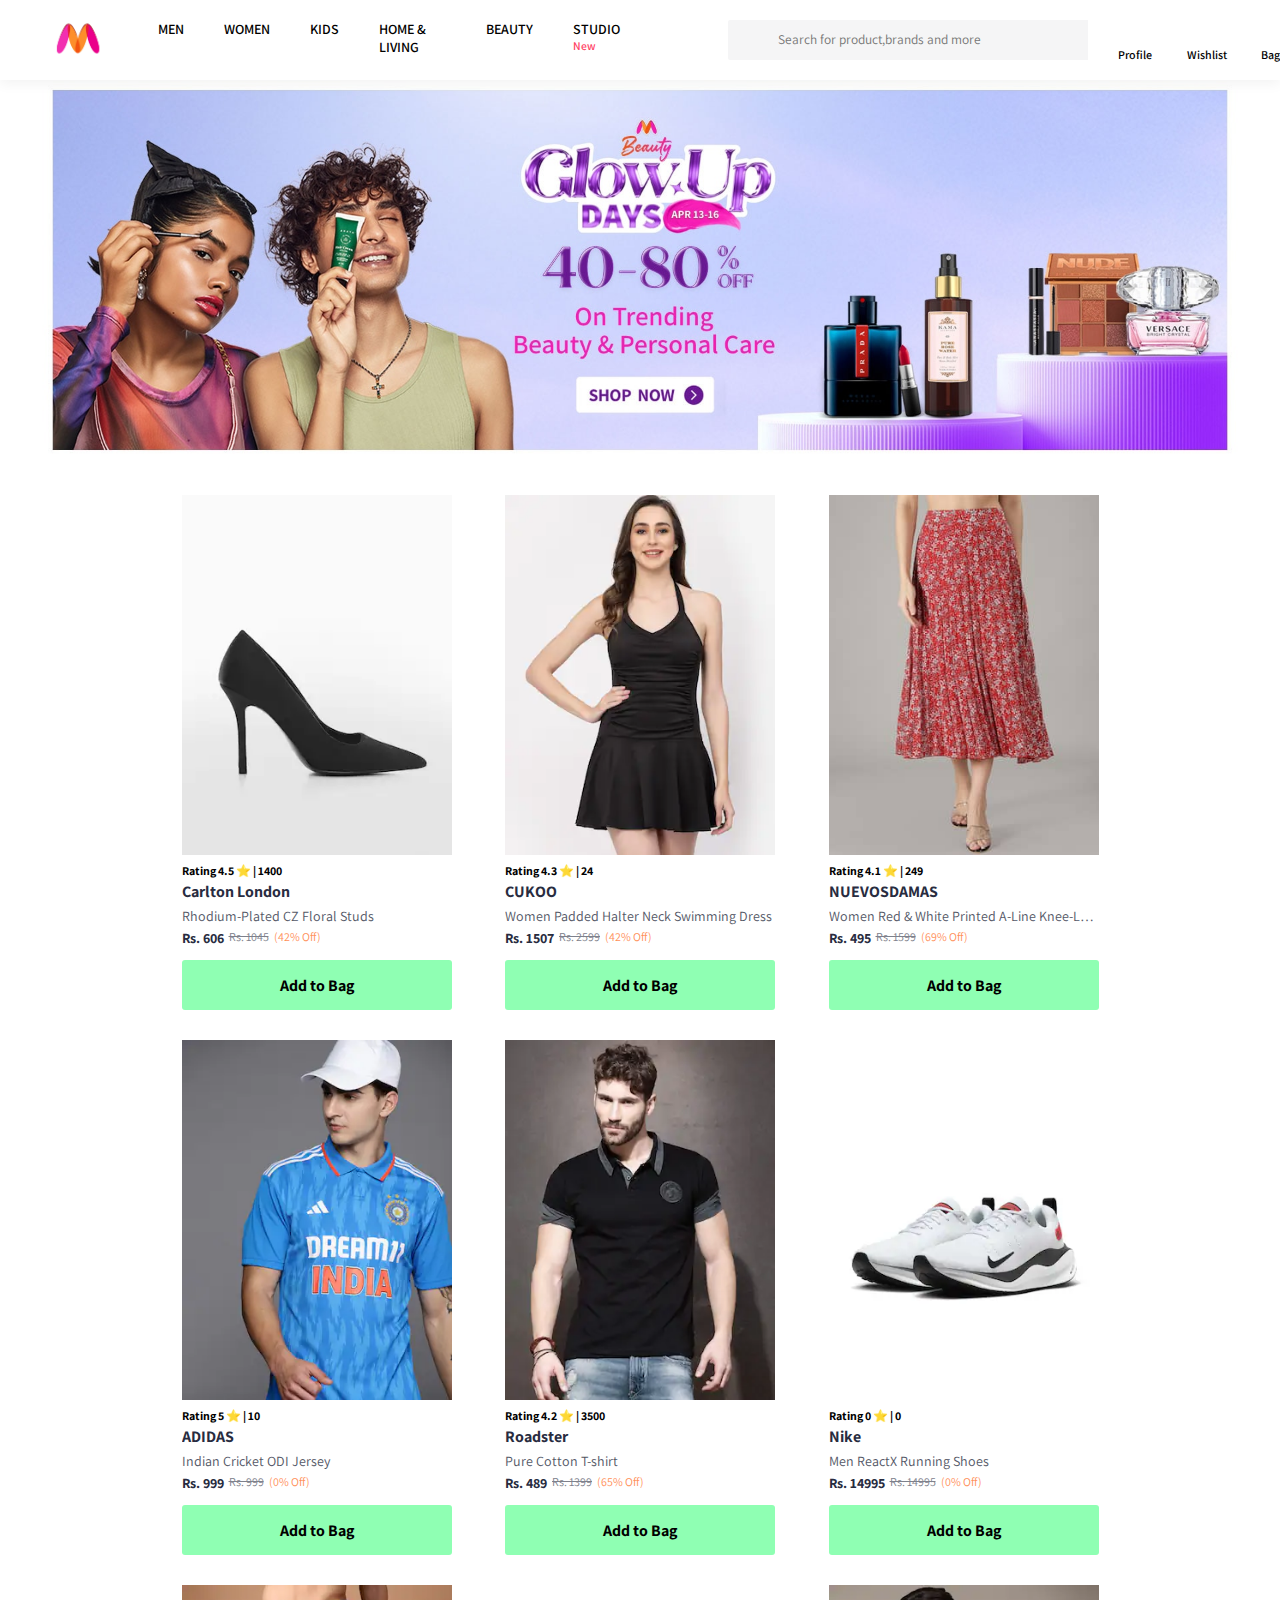
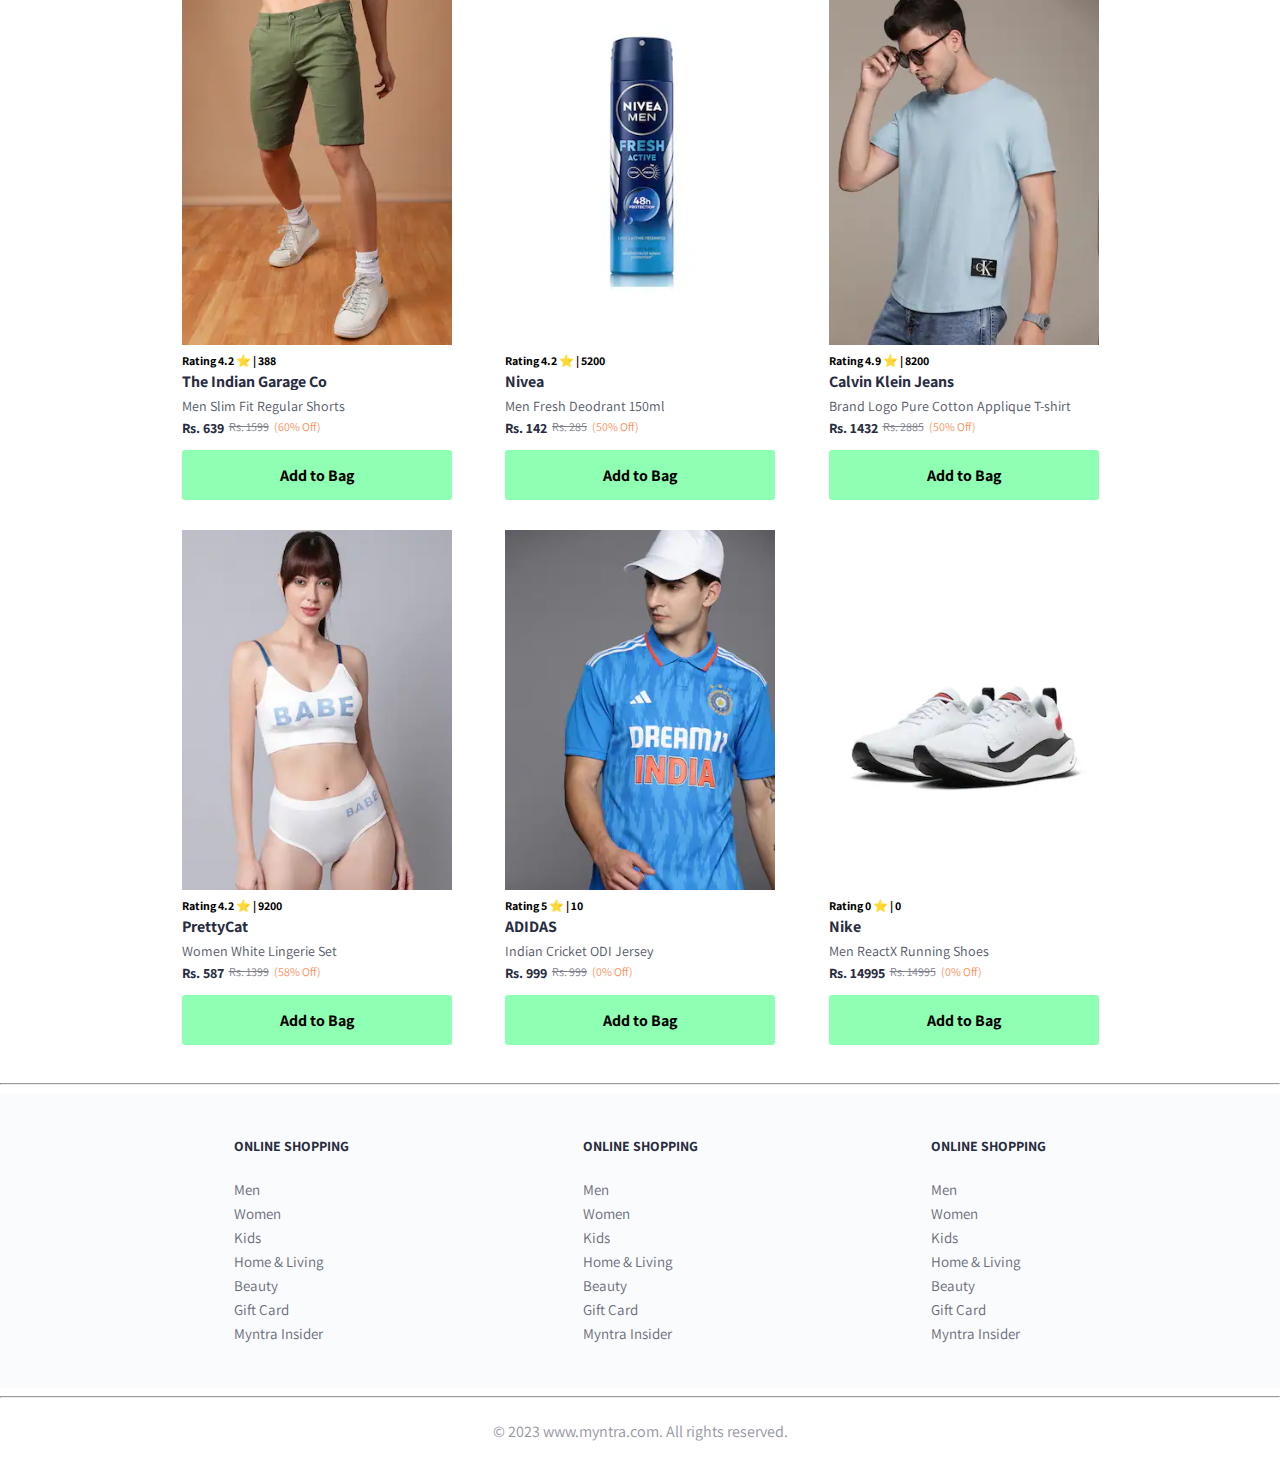
<file: Myntra Clone/html/index.html>
<!DOCTYPE html>
<html lang="en">
  <head>
    <meta charset="UTF-8" />
    <meta name="viewport" content="width=device-width, initial-scale=1.0" />
    <link rel="preconnect" href="https://fonts.googleapis.com" />
    <link rel="preconnect" href="https://fonts.gstatic.com" crossorigin />
    <link
      href="https://fonts.googleapis.com/css2?family=Assistant:wght@200..800&display=swap"
      rel="stylesheet"
    />
    <title>
      Online Shopping for Women, Men, Kids Fashion & Lifestyle - Myntra
    </title>
    <link
      rel="stylesheet"
      href="https://fonts.googleapis.com/css2?family=Material+Symbols+Outlined:opsz,wght,FILL,GRAD@20..48,100..700,0..1,-50..200"
    />

    <link
      rel="icon"
      type="image/png"
      href="[data-uri]"
      sizes="64x64"
    />
    <link
      rel="stylesheet"
      href="https://cdnjs.cloudflare.com/ajax/libs/font-awesome/6.5.1/css/all.min.css"
      integrity="sha512-DTOQO9RWCH3ppGqcWaEA1BIZOC6xxalwEsw9c2QQeAIftl+Vegovlnee1c9QX4TctnWMn13TZye+giMm8e2LwA=="
      crossorigin="anonymous"
      referrerpolicy="no-referrer"
    />
    <link rel="stylesheet" href="/Myntra Clone/css/style.css" />
  </head>
  <body>
    <div class="header">
      <div class="Home_logo">
        <a href="http://127.0.0.1:5500/Myntra%20Clone/index.html">
          <img src="/Myntra Clone/Images/Logo/mainlogo.png" />
        </a>
      </div>

      <div class="section1">
        <div class="men-div">
          <a class="men" href="#">MEN </a>
          <div class="dropbox">
            <div
              class="desktop-categoryContainer"
              data-index="0"
              data-group="men"
              data-color="#ee5f73"
              data-reactid="25"
            >
              <li class="desktop-oddColumnContent" data-reactid="26">
                <ul class="desktop-navBlock" data-reactid="27">
                  <li data-reactid="28">
                    <a
                      href="/men-topwear"
                      style="color: #ee5f73"
                      class="desktop-categoryName"
                      data-reactid="29"
                      >Topwear</a
                    >
                  </li>
                  <li data-reactid="30">
                    <a
                      href="/men-tshirts"
                      class="desktop-categoryLink"
                      data-reactid="31"
                      >T-Shirts</a
                    >
                  </li>
                  <li data-reactid="32">
                    <a
                      href="/men-casual-shirts"
                      class="desktop-categoryLink"
                      data-reactid="33"
                      >Casual Shirts</a
                    >
                  </li>
                  <li data-reactid="34">
                    <a
                      href="/men-formal-shirts"
                      class="desktop-categoryLink"
                      data-reactid="35"
                      >Formal Shirts</a
                    >
                  </li>
                  <li data-reactid="36">
                    <a
                      href="/men-sweatshirts"
                      class="desktop-categoryLink"
                      data-reactid="37"
                      >Sweatshirts</a
                    >
                  </li>
                  <li data-reactid="38">
                    <a
                      href="/men-sweaters"
                      class="desktop-categoryLink"
                      data-reactid="39"
                      >Sweaters</a
                    >
                  </li>
                  <li data-reactid="40">
                    <a
                      href="/men-jackets"
                      class="desktop-categoryLink"
                      data-reactid="41"
                      >Jackets</a
                    >
                  </li>
                  <li data-reactid="42">
                    <a
                      href="/men-blazers"
                      class="desktop-categoryLink"
                      data-reactid="43"
                      >Blazers &amp; Coats</a
                    >
                  </li>
                  <li data-reactid="44">
                    <a
                      href="/men-suits"
                      class="desktop-categoryLink"
                      data-reactid="45"
                      >Suits</a
                    >
                  </li>
                  <li data-reactid="46">
                    <a
                      href="/rain-jacket"
                      class="desktop-categoryLink"
                      data-reactid="47"
                      >Rain Jackets</a
                    >
                  </li>
                  <div class="desktop-hrLine" data-reactid="48"></div>
                  <li data-reactid="49">
                    <a
                      href="/men-ethnic-wear"
                      style="color: #ee5f73"
                      class="desktop-categoryName"
                      data-reactid="50"
                      >Indian &amp; Festive Wear</a
                    >
                  </li>
                  <li data-reactid="51">
                    <a
                      href="/men-kurtas"
                      class="desktop-categoryLink"
                      data-reactid="52"
                      >Kurtas &amp; Kurta Sets</a
                    >
                  </li>
                  <li data-reactid="53">
                    <a
                      href="/sherwani"
                      class="desktop-categoryLink"
                      data-reactid="54"
                      >Sherwanis</a
                    >
                  </li>
                  <li data-reactid="55">
                    <a
                      href="/nehru-jackets"
                      class="desktop-categoryLink"
                      data-reactid="56"
                      >Nehru Jackets</a
                    >
                  </li>
                  <li data-reactid="57">
                    <a
                      href="/dhoti"
                      class="desktop-categoryLink"
                      data-reactid="58"
                      >Dhotis</a
                    >
                  </li>
                </ul>
              </li>
              <li
                class="desktop-evenColumnContent desktop-oddColumnContent"
                data-reactid="59"
              >
                <ul class="desktop-navBlock" data-reactid="60">
                  <li data-reactid="61">
                    <a
                      href="/men-bottomwear"
                      style="color: #ee5f73"
                      class="desktop-categoryName"
                      data-reactid="62"
                      >Bottomwear</a
                    >
                  </li>
                  <li data-reactid="63">
                    <a
                      href="/men-jeans"
                      class="desktop-categoryLink"
                      data-reactid="64"
                      >Jeans</a
                    >
                  </li>
                  <li data-reactid="65">
                    <a
                      href="/men-casual-trousers"
                      class="desktop-categoryLink"
                      data-reactid="66"
                      >Casual Trousers</a
                    >
                  </li>
                  <li data-reactid="67">
                    <a
                      href="/men-formal-trousers"
                      class="desktop-categoryLink"
                      data-reactid="68"
                      >Formal Trousers</a
                    >
                  </li>
                  <li data-reactid="69">
                    <a
                      href="/mens-shorts"
                      class="desktop-categoryLink"
                      data-reactid="70"
                      >Shorts</a
                    >
                  </li>
                  <li data-reactid="71">
                    <a
                      href="/men-trackpants"
                      class="desktop-categoryLink"
                      data-reactid="72"
                      >Track Pants &amp; Joggers</a
                    >
                  </li>
                  <div class="desktop-hrLine" data-reactid="73"></div>
                  <li data-reactid="74">
                    <a
                      href="/men-innerwear"
                      style="color: #ee5f73"
                      class="desktop-categoryName"
                      data-reactid="75"
                      >Innerwear &amp; Sleepwear</a
                    >
                  </li>
                  <li data-reactid="76">
                    <a
                      href="/men-briefs-and-trunks"
                      class="desktop-categoryLink"
                      data-reactid="77"
                      >Briefs &amp; Trunks</a
                    >
                  </li>
                  <li data-reactid="78">
                    <a
                      href="/men-boxers"
                      class="desktop-categoryLink"
                      data-reactid="79"
                      >Boxers</a
                    >
                  </li>
                  <li data-reactid="80">
                    <a
                      href="/men-innerwear-vests"
                      class="desktop-categoryLink"
                      data-reactid="81"
                      >Vests</a
                    >
                  </li>
                  <li data-reactid="82">
                    <a
                      href="/men-nightwear"
                      class="desktop-categoryLink"
                      data-reactid="83"
                      >Sleepwear &amp; Loungewear</a
                    >
                  </li>
                  <li data-reactid="84">
                    <a
                      href="/men-thermals"
                      class="desktop-categoryLink"
                      data-reactid="85"
                      >Thermals</a
                    >
                  </li>
                  <div class="desktop-hrLine" data-reactid="86"></div>
                  <li data-reactid="87">
                    <a
                      href="/men-plus-size"
                      style="color: #ee5f73"
                      class="desktop-categoryName"
                      data-reactid="88"
                      >Plus Size</a
                    >
                  </li>
                </ul>
              </li>
              <li class="desktop-oddColumnContent" data-reactid="89">
                <ul class="desktop-navBlock" data-reactid="90">
                  <li data-reactid="91">
                    <a
                      href="/men-footwear"
                      style="color: #ee5f73"
                      class="desktop-categoryName"
                      data-reactid="92"
                      >Footwear</a
                    >
                  </li>
                  <li data-reactid="93">
                    <a
                      href="/men-casual-shoes"
                      class="desktop-categoryLink"
                      data-reactid="94"
                      >Casual Shoes</a
                    >
                  </li>
                  <li data-reactid="95">
                    <a
                      href="/men-sports-shoes"
                      class="desktop-categoryLink"
                      data-reactid="96"
                      >Sports Shoes</a
                    >
                  </li>
                  <li data-reactid="97">
                    <a
                      href="/men-formal-shoes"
                      class="desktop-categoryLink"
                      data-reactid="98"
                      >Formal Shoes</a
                    >
                  </li>
                  <li data-reactid="99">
                    <a
                      href="/men-sneakers"
                      class="desktop-categoryLink"
                      data-reactid="100"
                      >Sneakers</a
                    >
                  </li>
                  <li data-reactid="101">
                    <a
                      href="/men-sandals"
                      class="desktop-categoryLink"
                      data-reactid="102"
                      >Sandals &amp; Floaters</a
                    >
                  </li>
                  <li data-reactid="103">
                    <a
                      href="/men-flip-flops"
                      class="desktop-categoryLink"
                      data-reactid="104"
                      >Flip Flops</a
                    >
                  </li>
                  <li data-reactid="105">
                    <a
                      href="/men-socks"
                      class="desktop-categoryLink"
                      data-reactid="106"
                      >Socks</a
                    >
                  </li>
                  <div class="desktop-hrLine" data-reactid="107"></div>
                  <li data-reactid="108">
                    <a
                      href="/men-personal-care"
                      style="color: #ee5f73"
                      class="desktop-categoryName"
                      data-reactid="109"
                      >Personal Care &amp; Grooming</a
                    >
                  </li>
                  <li data-reactid="110">
                    <a
                      href="/men-sunglasses"
                      style="color: #ee5f73"
                      class="desktop-categoryName"
                      data-reactid="111"
                      >Sunglasses &amp; Frames</a
                    >
                  </li>
                  <li data-reactid="112">
                    <a
                      href="/mens-watches"
                      style="color: #ee5f73"
                      class="desktop-categoryName"
                      data-reactid="113"
                      >Watches</a
                    >
                  </li>
                </ul>
              </li>
              <li
                class="desktop-evenColumnContent desktop-oddColumnContent"
                data-reactid="114"
              >
                <ul class="desktop-navBlock" data-reactid="115">
                  <li data-reactid="116">
                    <a
                      href="/men-sports-wear"
                      style="color: #ee5f73"
                      class="desktop-categoryName"
                      data-reactid="117"
                      >Sports &amp; Active Wear</a
                    >
                  </li>
                  <li data-reactid="118">
                    <a
                      href="/men-sports-shoes"
                      class="desktop-categoryLink"
                      data-reactid="119"
                      >Sports Shoes</a
                    >
                  </li>
                  <li data-reactid="120">
                    <a
                      href="/men-sports-sandals"
                      class="desktop-categoryLink"
                      data-reactid="121"
                      >Sports Sandals</a
                    >
                  </li>
                  <li data-reactid="122">
                    <a
                      href="/men-sports-wear-tshirts"
                      class="desktop-categoryLink"
                      data-reactid="123"
                      >Active T-Shirts</a
                    >
                  </li>
                  <li data-reactid="124">
                    <a
                      href="/men-trackpants-shorts"
                      class="desktop-categoryLink"
                      data-reactid="125"
                      >Track Pants &amp; Shorts</a
                    >
                  </li>
                  <li data-reactid="126">
                    <a
                      href="/men-tracksuits"
                      class="desktop-categoryLink"
                      data-reactid="127"
                      >Tracksuits</a
                    >
                  </li>
                  <li data-reactid="128">
                    <a
                      href="/men-sports-jackets"
                      class="desktop-categoryLink"
                      data-reactid="129"
                      >Jackets &amp; Sweatshirts</a
                    >
                  </li>
                  <li data-reactid="130">
                    <a
                      href="/men-sports-accessories"
                      class="desktop-categoryLink"
                      data-reactid="131"
                      >Sports Accessories</a
                    >
                  </li>
                  <li data-reactid="132">
                    <a
                      href="/men-swimwear"
                      class="desktop-categoryLink"
                      data-reactid="133"
                      >Swimwear</a
                    >
                  </li>
                  <div class="desktop-hrLine" data-reactid="134"></div>
                  <li data-reactid="135">
                    <a
                      href="/gadgets"
                      style="color: #ee5f73"
                      class="desktop-categoryName"
                      data-reactid="136"
                      >Gadgets</a
                    >
                  </li>
                  <li data-reactid="137">
                    <a
                      href="/smart-wearables"
                      class="desktop-categoryLink"
                      data-reactid="138"
                      >Smart Wearables</a
                    >
                  </li>
                  <li data-reactid="139">
                    <a
                      href="/smart-wearables?f=Categories%3AFitness%20Bands"
                      class="desktop-categoryLink"
                      data-reactid="140"
                      >Fitness Gadgets</a
                    >
                  </li>
                  <li data-reactid="141">
                    <a
                      href="/headphones"
                      class="desktop-categoryLink"
                      data-reactid="142"
                      >Headphones</a
                    >
                  </li>
                  <li data-reactid="143">
                    <a
                      href="/speakers"
                      class="desktop-categoryLink"
                      data-reactid="144"
                      >Speakers</a
                    >
                  </li>
                </ul>
              </li>
              <li class="desktop-oddColumnContent" data-reactid="145">
                <ul class="desktop-navBlock" data-reactid="146">
                  <li data-reactid="147">
                    <a
                      href="/men-accessories"
                      style="color: #ee5f73"
                      class="desktop-categoryName"
                      data-reactid="148"
                      >Fashion Accessories</a
                    >
                  </li>
                  <li data-reactid="149">
                    <a
                      href="/men-wallets"
                      class="desktop-categoryLink"
                      data-reactid="150"
                      >Wallets</a
                    >
                  </li>
                  <li data-reactid="151">
                    <a
                      href="/men-belts"
                      class="desktop-categoryLink"
                      data-reactid="152"
                      >Belts</a
                    >
                  </li>
                  <li data-reactid="153">
                    <a
                      href="/perfumes"
                      class="desktop-categoryLink"
                      data-reactid="154"
                      >Perfumes &amp; Body Mists</a
                    >
                  </li>
                  <li data-reactid="155">
                    <a
                      href="/trimmer"
                      class="desktop-categoryLink"
                      data-reactid="156"
                      >Trimmers</a
                    >
                  </li>
                  <li data-reactid="157">
                    <a
                      href="/deodorant"
                      class="desktop-categoryLink"
                      data-reactid="158"
                      >Deodorants</a
                    >
                  </li>
                  <li data-reactid="159">
                    <a
                      href="/men-belts-ties"
                      class="desktop-categoryLink"
                      data-reactid="160"
                      >Ties, Cufflinks &amp; Pocket Squares</a
                    >
                  </li>
                  <li data-reactid="161">
                    <a
                      href="/men-accessory-gift-set"
                      class="desktop-categoryLink"
                      data-reactid="162"
                      >Accessory Gift Sets</a
                    >
                  </li>
                  <li data-reactid="163">
                    <a
                      href="/men-caps"
                      class="desktop-categoryLink"
                      data-reactid="164"
                      >Caps &amp; Hats</a
                    >
                  </li>
                  <li data-reactid="165">
                    <a
                      href="/men-gloves-mufflers-scarves"
                      class="desktop-categoryLink"
                      data-reactid="166"
                      >Mufflers, Scarves &amp; Gloves</a
                    >
                  </li>
                  <li data-reactid="167">
                    <a
                      href="/mobile-phone-cases"
                      class="desktop-categoryLink"
                      data-reactid="168"
                      >Phone Cases</a
                    >
                  </li>
                  <li data-reactid="169">
                    <a
                      href="/men-jewellery"
                      class="desktop-categoryLink"
                      data-reactid="170"
                      >Rings &amp; Wristwear</a
                    >
                  </li>
                  <li data-reactid="171">
                    <a
                      href="/helmets"
                      class="desktop-categoryLink"
                      data-reactid="172"
                      >Helmets</a
                    >
                  </li>
                  <div class="desktop-hrLine" data-reactid="173"></div>
                  <li data-reactid="174">
                    <a
                      href="/men-bags-backpacks"
                      style="color: #ee5f73"
                      class="desktop-categoryName"
                      data-reactid="175"
                      >Bags &amp; Backpacks</a
                    >
                  </li>
                  <li data-reactid="176">
                    <a
                      href="/trolley-bags"
                      style="color: #ee5f73"
                      class="desktop-categoryName"
                      data-reactid="177"
                      >Luggages &amp; Trolleys</a
                    >
                  </li>
                </ul>
              </li>
            </div>
          </div>
        </div>

        <a class="women" href="#">WOMEN</a>

        <a class="kids" href="#">KIDS</a>
        <a class="home" href="#">HOME & LIVING</a>
        <a class="beauty" href="#">BEAUTY</a>

        <a href="#">STUDIO <sup style="color: #ff3f63">New</sup> </a>
      </div>
      <div class="searchbar-div">
        <button class="search-icon">
          <i class="fa-solid fa-magnifying-glass fa-lg"></i>
        </button>
        <input
          id="searchbar-input"
          placeholder="Search for product,brands and more "
        />
      </div>
      <div class="section2">
        <div class="section2-profile">
          <i class="icon fa-regular fa-user fa-xl"></i>
          <span class="text">Profile</span>
        </div>
        <div class="section2-wish">
          <i class="icon fa-regular fa-heart fa-xl"></i>
          <span class="text">Wishlist</span>
        </div>
        <div class="section2-bag">
          <a href="/Myntra Clone/html/bag.html">
            <i class="icon fa-solid fa-bag-shopping fa-xl"></i>
            <a class="text">Bag</a>
            <span class="bag-item-count">0</span>
          </a>
        </div>
      </div>
    </div>

    <div class="hero">
      <img class="hero-img" src="../Images/Item-Images/hero.png" />
    </div>
    <main>
      <div class="items-container"></div>
    </main>
    <hr />
    <footer>
      <div class="footer_container">
        <div class="footer_column">
          <h3>ONLINE SHOPPING</h3>

          <a href="#">Men</a>
          <a href="#">Women</a>
          <a href="#">Kids</a>
          <a href="#">Home & Living</a>
          <a href="#">Beauty</a>
          <a href="#">Gift Card</a>
          <a href="#">Myntra Insider</a>
        </div>

        <div class="footer_column">
          <h3>ONLINE SHOPPING</h3>

          <a href="#">Men</a>
          <a href="#">Women</a>
          <a href="#">Kids</a>
          <a href="#">Home & Living</a>
          <a href="#">Beauty</a>
          <a href="#">Gift Card</a>
          <a href="#">Myntra Insider</a>
        </div>

        <div class="footer_column">
          <h3>ONLINE SHOPPING</h3>

          <a href="#">Men</a>
          <a href="#">Women</a>
          <a href="#">Kids</a>
          <a href="#">Home & Living</a>
          <a href="#">Beauty</a>
          <a href="#">Gift Card</a>
          <a href="#">Myntra Insider</a>
        </div>
      </div>
      <hr />

      <div class="copyright">© 2023 www.myntra.com. All rights reserved.</div>
    </footer>
    <script src="../scripts/items.js"></script>
    <script src="/Myntra Clone/scripts/index.js"></script>
  </body>
</html>
</file>
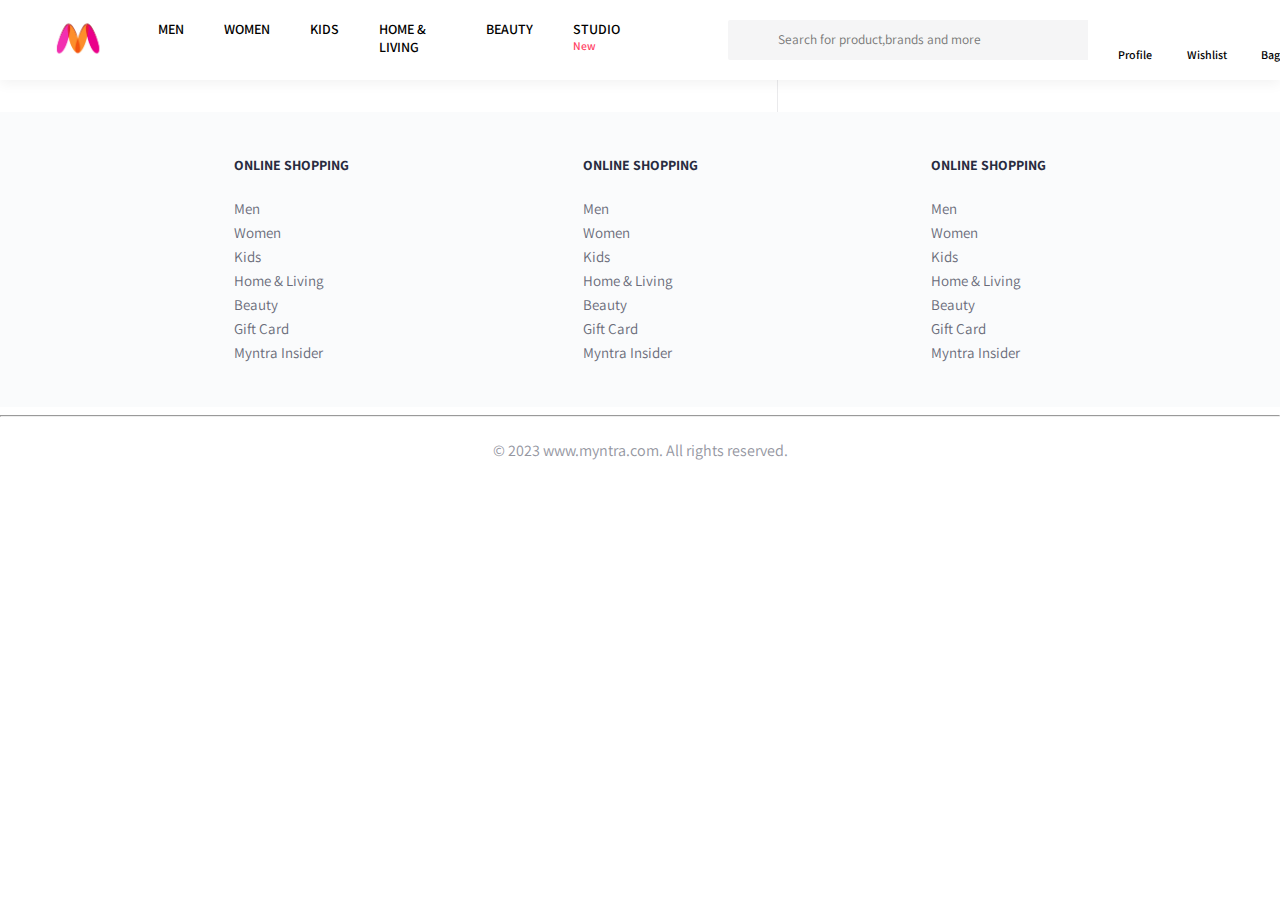
<file: Myntra Clone/html/bag.html>
<!DOCTYPE html>
<html lang="en">
  <head>
    <title>Myntra Clone</title>

    <link rel="stylesheet" href="../css/bag.css" />

    <meta charset="UTF-8" />
    <meta name="viewport" content="width=device-width, initial-scale=1.0" />
    <link rel="preconnect" href="https://fonts.googleapis.com" />
    <link rel="preconnect" href="https://fonts.gstatic.com" crossorigin />
    <link
      href="https://fonts.googleapis.com/css2?family=Assistant:wght@200..800&display=swap"
      rel="stylesheet"
    />
    <title>
      Online Shopping for Women, Men, Kids Fashion & Lifestyle - Myntra
    </title>
    <link
      rel="stylesheet"
      href="https://fonts.googleapis.com/css2?family=Material+Symbols+Outlined:opsz,wght,FILL,GRAD@20..48,100..700,0..1,-50..200"
    />

    <link
      rel="icon"
      type="image/png"
      href="[data-uri]"
      sizes="64x64"
    />
    <link
      rel="stylesheet"
      href="https://cdnjs.cloudflare.com/ajax/libs/font-awesome/6.5.1/css/all.min.css"
      integrity="sha512-DTOQO9RWCH3ppGqcWaEA1BIZOC6xxalwEsw9c2QQeAIftl+Vegovlnee1c9QX4TctnWMn13TZye+giMm8e2LwA=="
      crossorigin="anonymous"
      referrerpolicy="no-referrer"
    />
    <link rel="stylesheet" href="/Myntra Clone/css/style.css" />
  </head>
  <body>
    <div class="header">
      <div class="Home_logo">
        <a href="../html/index.html">
          <img src="/Myntra Clone/Images/Logo/mainlogo.png" />
        </a>
      </div>

      <div class="section1">
        <a id="men" href="#">MEN</a>
        <a id="women " href="#">WOMEN</a>
        <a id="kids" href="#">KIDS</a>
        <a id="home" href="#">HOME & LIVING</a>
        <a id="beauty" href="#">BEAUTY</a>
        <a href="#">STUDIO <sup style="color: #ff3f63">New</sup> </a>
      </div>
      <div class="searchbar-div">
        <button class="search-icon">
          <i class="fa-solid fa-magnifying-glass fa-lg"></i>
        </button>
        <input
          id="searchbar-input"
          placeholder="Search for product,brands and more "
        />
      </div>
      <div class="section2">
        <div class="section2-profile">
          <i class="icon fa-regular fa-user fa-xl"></i>
          <span class="text">Profile</span>
        </div>
        <div class="section2-wish">
          <i class="icon fa-regular fa-heart fa-xl"></i>
          <span class="text">Wishlist</span>
        </div>
        <div class="section2-bag">
          <a href="/Myntra Clone/html/bag.html">
            <i class="icon fa-solid fa-bag-shopping fa-xl"></i>
            <a class="text">Bag</a>
            <span class="bag-item-count">0</span>
          </a>
        </div>
      </div>
    </div>
    <main>
      <div class="bag-page">
        <div class="bag-items-container"></div>
        <div class="bag-summary"></div>
      </div>
    </main>
    <footer>
      <div class="footer_container">
        <div class="footer_column">
          <h3>ONLINE SHOPPING</h3>

          <a href="#">Men</a>
          <a href="#">Women</a>
          <a href="#">Kids</a>
          <a href="#">Home & Living</a>
          <a href="#">Beauty</a>
          <a href="#">Gift Card</a>
          <a href="#">Myntra Insider</a>
        </div>

        <div class="footer_column">
          <h3>ONLINE SHOPPING</h3>

          <a href="#">Men</a>
          <a href="#">Women</a>
          <a href="#">Kids</a>
          <a href="#">Home & Living</a>
          <a href="#">Beauty</a>
          <a href="#">Gift Card</a>
          <a href="#">Myntra Insider</a>
        </div>

        <div class="footer_column">
          <h3>ONLINE SHOPPING</h3>

          <a href="#">Men</a>
          <a href="#">Women</a>
          <a href="#">Kids</a>
          <a href="#">Home & Living</a>
          <a href="#">Beauty</a>
          <a href="#">Gift Card</a>
          <a href="#">Myntra Insider</a>
        </div>
      </div>
      <hr />

      <div class="copyright">© 2023 www.myntra.com. All rights reserved.</div>
    </footer>

    <script src="../scripts/items.js"></script>
    <script src="../scripts/index.js"></script>
    <script src="../scripts/bag.js"></script>
  </body>
</html>
</file>
<file: Myntra Clone/css/style.css>
* {
  font-family: Assistant, -apple-system, BlinkMacSystemFont, Segoe UI, Roboto,
    Helvetica, Arial, sans-serif;
  color: #000;
}
body {
  margin: 0;
}
.header {
  height: 80px;
  width: 1350 px;
  background-color: fff;
  position: relative;
  top: 0;
  right: 0;
  left: 0;
  z-index: 10;
  display: flex;
  align-items: center;
  justify-content: flex-start;
  font-size: 16px;
  font-weight: 600;
  box-shadow: 0 4px 12px 0 rgba(0, 0, 0, 0.05);
}
.Home_logo {
  height: 80px;
  background-size: contain;
  background-repeat: no-repeat;
  display: flex;
  justify-content: space-evenly;
}
.Home_logo img {
  height: 45px;
  margin-left: 20px;
  padding-top: 16px;
}
a {
  text-decoration: none;
}
/* Section 1 */

.section1 {
  position: relative;
  width: 600px;
  /* height: 40px; */
  display: flex;
  font-size: 14px;
  /* align-items: center; */
  justify-content: space-between;
  margin-right: 80px;

  /* padding: 8px 10px 10px 10px; */
}
.section1 ul {
  width: 100%;
  display: flex;
  justify-content: space-between;
  align-items: center;
  padding-left: 0px;
}
.section1 a {
  padding: 20px;
}

/* #men {
  border-bottom-color: white;
  border-bottom-style: solid;
  border-bottom-width: 4px;
} */

/* Search Bar Section  */
.searchbar-div {
  height: 40px;
  width: 360px;
  display: flex;
  margin-top: 20px;
  margin-bottom: 20px;
  margin-right: 30px;
}

.search-icon {
  border: none;
  width: 40px;
  height: 40px;
  background-color: #f5f5f6;
  border-top-left-radius: 2px;
  border-bottom-left-radius: 2px;
  padding-left: 20px;
  padding-right: 20px;
}
.search-icon i {
  position: relative;
  right: 7.5px;
}

#searchbar-input {
  border: none;
  width: 325px;
  background-color: #f5f5f6;
  padding: 8px 10px 10px;

  border: 1px solid #ccc; /* Add border to input */
  border-left: none; /* Remove right border to avoid duplication with icon */

  border: hidden;
}
.searchbar-div:focus-within #searchbar-input,
.searchbar-div:focus-within .search-icon {
  background-color: white;
  border: 2px solid #f5f5f6;
  outline: none;
}

.searchbar-div:focus-within #searchbar-input {
  border-left: none;
}

.searchbar-div:focus-within .search-icon {
  border-right: none;
}

/* Section 2 */
.section2 {
  display: flex;
  position: relative;
  top: 7px;
  font-size: 12px;
  justify-content: space-between;

  height: 80px;
  width: 190px;
}
.section2-profile {
  display: flex;
  flex-direction: column;
  justify-content: center;
  align-items: center;
  cursor: pointer;
}
.section2-wish {
  display: flex;
  flex-direction: column;
  justify-content: center;
  align-items: center;
  cursor: pointer;
}
.section2-bag {
  display: flex;
  flex-direction: column;
  justify-content: center;
  align-items: center;
  cursor: pointer;
  margin-top: 15px;
}

.icon {
  display: block;

  margin: 0 0 15px;
}
.text {
  display: block;
} /* Initial styling for .dropbox */
.dropbox {
  /* Your styles for the .dropbox element */
  left: 100%;
  transform: translateX(-50%); /* Center the .dropbox horizontally */
  height: 440px;
  width: 1135px;
  z-index: 1;
  visibility: hidden;
  position: absolute;
  top: 70px; /* Adjust this value as needed */
  background-color: #fff;
  transition: all 0.2s ease-out;
  box-shadow: inset 0 0 8px rgba(0, 0, 0, 0.1);
  pointer-events: auto;
  display: flex;
  justify-content: center;
  padding-top: 10px;
}
.desktop-hrLine {
  width: 140px;
  height: 1px;
  margin: 12px 0 0 25px;
  background-color: #eaeaec;
}
.dropbox ul {
  display: inline;
  li {
    margin-bottom: 7px;
  }
}

.men-div {
  display: flex;
  flex-direction: column;
}

.men-div:hover .dropbox {
  visibility: visible;
}
.men {
  margin-bottom: 1px; /* Add a small margin to prevent layout shift */
  border-bottom: 4px solid transparent; /* Add transparent border initially */
}

.men:hover {
  border-bottom: 4px solid pink; /* Change border color on hover */
}

ul {
  list-style-type: none;
}

.desktop-evenColumnContent {
  background-color: rgba(245, 245, 246, 0.4);
}
.desktop-oddColumnContent {
  float: left;
  display: block;
  position: relative;
  height: 436px;
  padding-top: 4px;
}

.hero {
  width: 100%;
  /* margin-left: 10px; */
}
.hero-img {
  width: 100%;
  /* margin-left: 10px; */
}
/* Main Section  */
main {
  /* width: 100%; */
}
.items-container {
  width: 80%;
  display: flex;
  flex-wrap: wrap;

  justify-content: space-evenly;
  margin-left: 10%;
  /* margin-top: 2%; */
  margin-bottom: 3%;
  margin-right: 10%;
}
/* .item-container {
  width: 210px;
  margin-top: 40px;
} */
.item-container {
  position: relative;
  width: 270px;
  margin-top: 30px;
  /* height: 280px; */
}
.item-container:hover {
  box-shadow: 0 2px 16px 4px rgba(40, 44, 63, 0.07);
}
.item-image {
  width: 100%;
}

.rating {
  font-size: 12px;
  font-weight: 700;
  padding: 3px 0px;
}
.company-name {
  font-size: 16px;
  font-weight: 700;
  line-height: 1;
  color: #282c3f;
  margin-bottom: 6px;
  overflow: hidden;
  text-overflow: ellipsis;
  white-space: nowrap;
  padding-top: 3px;
}
.product-name {
  color: #535766;
  font-size: 14px;
  line-height: 1;
  margin-bottom: 0;
  margin-top: 0;
  overflow: hidden;
  text-overflow: ellipsis;
  white-space: nowrap;
  font-weight: 400;
  display: block;
  padding: 3px 0px;
}
.item-container:hover .wishlist-button {
  display: inline;
}

.wishlist-button {
  display: none;
  width: 100%;
  height: 50px;
  position: absolute;
  top: 74%; /* Position the button vertically in the middle of the container */
  left: 50%; /* Position the button horizontally in the middle of the container */
  transform: translate(-50%, -50%); /* Center the button using translate */
  background-color: white;
  border: 0.5px solid rgba(207, 207, 207, 0.05);
  color: #282c3f;
  font-size: 16px;
  font-weight: bold;
  box-shadow: 0 4px 12px 0 rgba(0, 0, 0, 0.05);
  /* padding: 4px 12px; */
}
.wishlist-button:active {
  height: 45px;

  border: 1px solid black;
}
.add-to-bag {
  width: 100%;
  height: 50px;
  background-color: rgb(143, 255, 179);
  font-size: 16px;
  font-weight: bold;
  border: none;
  border-radius: 3px;
  margin-top: 10px;
  /* box-shadow: 0 4px 12px 0 rgba(0, 0, 0, 0.05); */
}
.add-to-bag:active {
  height: 48px;

  border: 1px solid rgb(0, 0, 0);
}
.bag-item-count {
  width: 15px;
  text-align: center;
  border-radius: 50%;
  position: relative;
  bottom: 45px;
  left: 10px;
  background-color: rgba(250, 56, 56, 0.8);
  font-size: 12px;
  font-weight: 700;
  cursor: pointer;
  color: white;
}
.price {
  display: flex;
  padding: 3px 0px;
}
.current-price {
  font-size: 14px;
  font-weight: 700;
  color: #282c3f;
}
.original-price {
  text-decoration: line-through;
  color: #7e818c;
  font-weight: 400;
  margin-left: 5px;
  font-size: 12px;
}
.discount {
  color: #ff905a;
  font-weight: 400;
  font-size: 12px;
  margin-left: 5px;
}

/* Footer  */

.footer_container {
  padding: 30px 0px 40px 0px;
  background: #fafbfc;
  display: flex;
  justify-content: space-evenly;
}

.footer_column {
  display: flex;
  flex-direction: column;
}

.footer_column h3 {
  color: #282c3f;
  font-size: 14px;
  margin-bottom: 25px;
}

.footer_column a {
  color: #696b79;
  font-size: 15px;
  text-decoration: none;
  padding-bottom: 5px;
}

.copyright {
  color: #94969f;
  text-align: center;
  padding: 15px;
}
</file>
<file: Myntra Clone/css/bag.css>
.bag-items-container {
  display: inline-block;
  width: 64%;
  padding-right: 20px;
  border-right: 1px solid #eaeaec;
  padding-top: 32px;
  color: #282c3f;
  font-size: 13px;
  line-height: 1.42857143;
}

.bag-page {
  display: flex;

  width: 75%;
  margin-left: 12.5%;
}

.bag-summary {
  vertical-align: top;
  display: inline-block;
  width: 35%;
  padding: 24px 0 0 16px;
  color: #282c3f;
  font-size: 13px;
  line-height: 1.42857143;
}

.bag-details-container {
  margin-bottom: 16px;
}

.price-header {
  font-size: 12px;
  font-weight: 700;
  margin: 24px 0 16px;
  color: #535766;
}

.price-item {
  margin-bottom: 12px;
  line-height: 16px;
  font-size: 14px;
  color: #282c3f;
}

.price-item-value {
  float: right;
}

.priceDetail-base-discount {
  color: #03a685;
}

.price-footer {
  font-weight: 700;
  font-size: 15px;
  padding-top: 16px;
  border-top: 1px solid #eaeaec;
  color: #3e4152;
  line-height: 16px;
}

.btn-place-order {
  width: 100%;
  letter-spacing: 1px;
  font-size: 14px;
  font-weight: 600;
  border-radius: 2px;
  border-width: 0px;
  padding: 10px 16px;
  background-color: rgb(255, 63, 108);
  color: rgb(255, 255, 255);
  cursor: pointer;
}

.bag-item-container {
  margin-bottom: 8px;
  background: #fff;
  font-size: 14px;
  border: 1px solid #eaeaec;
  border-radius: 4px;
  position: relative;
  padding: 12px 12px 0;
}

.item-left-part {
  position: absolute;
  background: rgb(255, 242, 223);
  height: 148px;
  width: 111px;
}

.item-right-part {
  padding-left: 12px;
  position: relative;
  min-height: 148px;
  margin-left: 111px;
  margin-bottom: 12px;
}

.bag-item-img {
  width: 100%;
}

.return-period {
  display: inline-flex;
  font-size: 14px;
  padding-top: 8px;
}

.return-period-days {
  font-weight: 700;
  margin-right: 4px;
}

.delivery-details {
  margin-top: 5px;
  color: #282c3f;
  font-size: 12px;
  letter-spacing: -0.1px;
  margin-bottom: 8px;
  line-height: 15px;
}

.delivery-details-days {
  color: #03a685;
}

.remove-from-cart {
  position: absolute;
  font-size: 25px;
  top: 10px;
  right: 18px;
  width: 14px;
  height: 14px;
  cursor: pointer;
}
</file>
